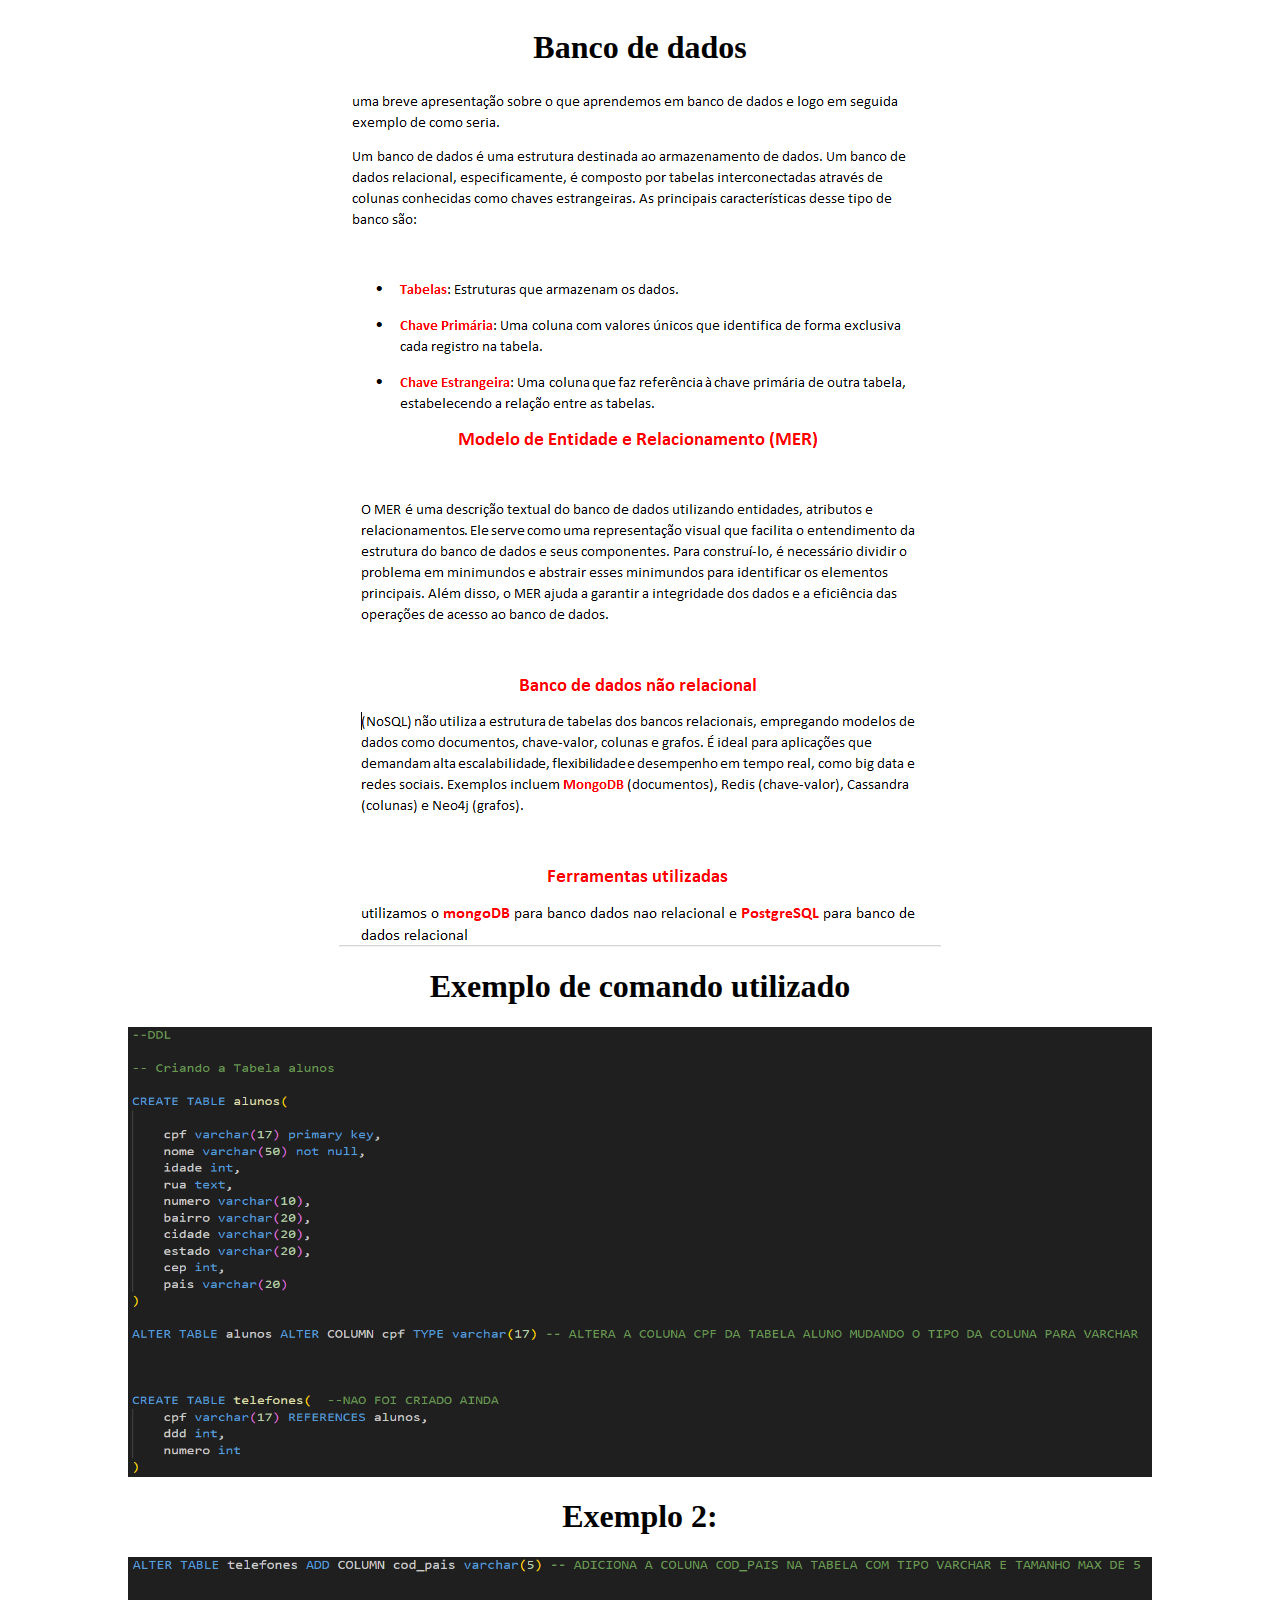
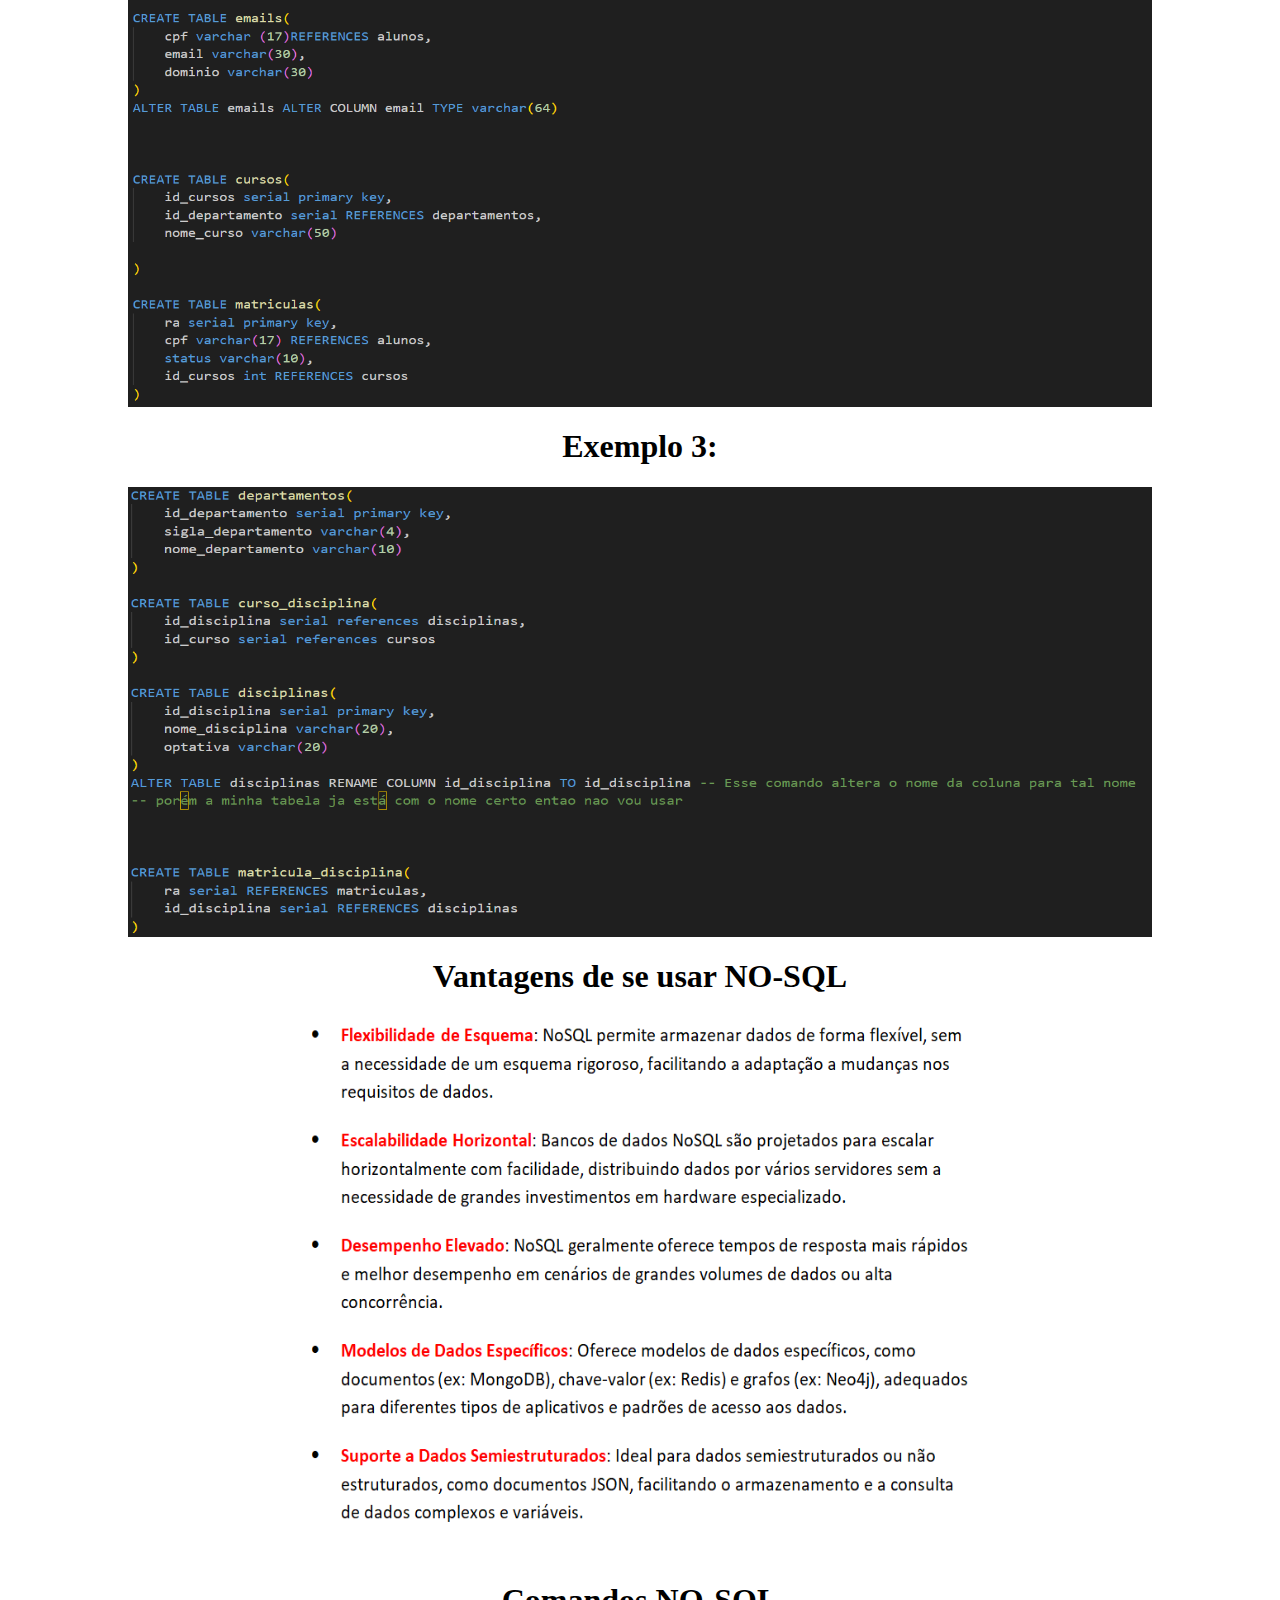
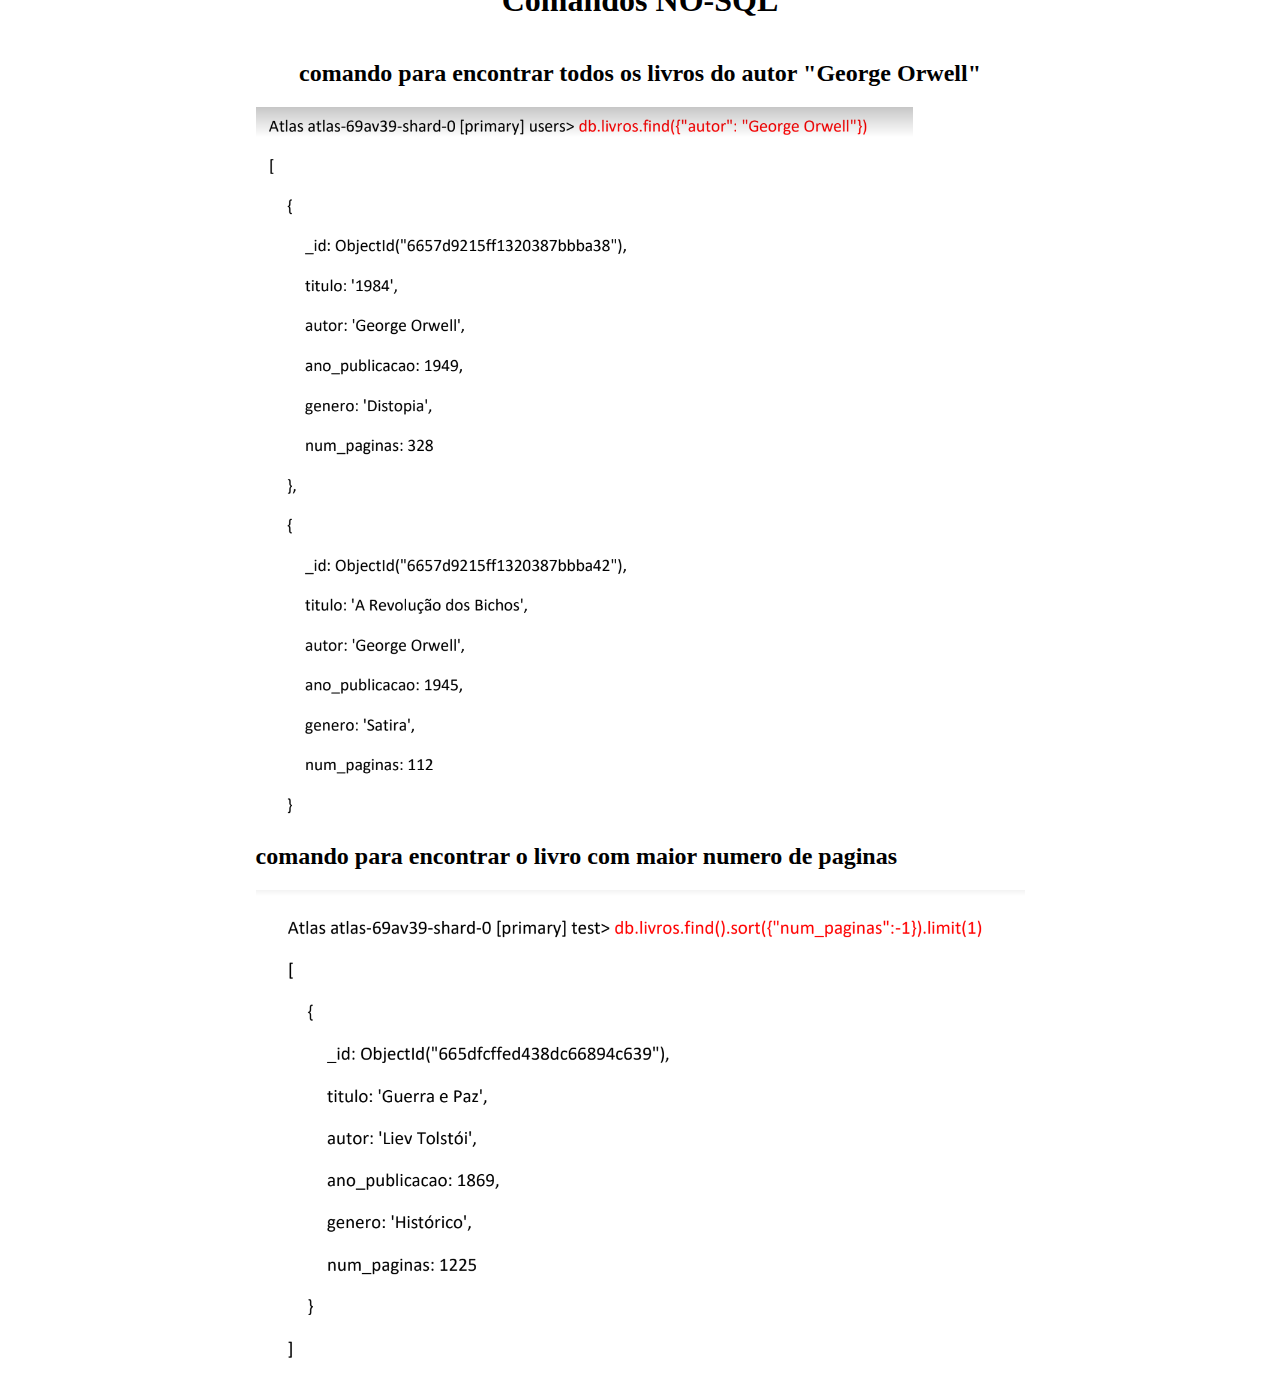
<file: banco.html>
<!DOCTYPE html>
<html lang="en">
<head>
    <meta charset="UTF-8">
    <meta name="viewport" content="width=device-width, initial-scale=1.0">
    <title>Document</title>
    <link rel="stylesheet" href="banco.css">
</head>
<body>
    <h1>Banco de dados</h1>
    <img src="banco1.PNG" alt="" class="banco_de">
    <img src="banco2.PNG" alt="" class="banco_de">
    <h1>Exemplo de comando utilizado</h1>
    <img src="banco01.png" alt="" class="banco">
    <h1>Exemplo 2:</h1>
    <img src="banco02.png" alt="" class="banco">
    <h1>Exemplo 3:</h1>
    <img src="banco03.png" alt="" class="banco">
    <h1>Vantagens de se usar NO-SQL</h1>
    <div class="no">
    <img src="nosql.png" alt="" class="banco">
</div>
      <h1>Comandos NO-SQL</h1>
      <h2>comando para encontrar todos os livros do autor "George Orwell"</h2>
      <div class="atividade">
      <img src="atividade3.png" alt="" class="atividade">
      <h2>comando para encontrar o livro com maior numero de paginas</h2>
      <img src="atividade4.png" alt="" class="atividade">
    </div>












   










</body>
</html>
</file>
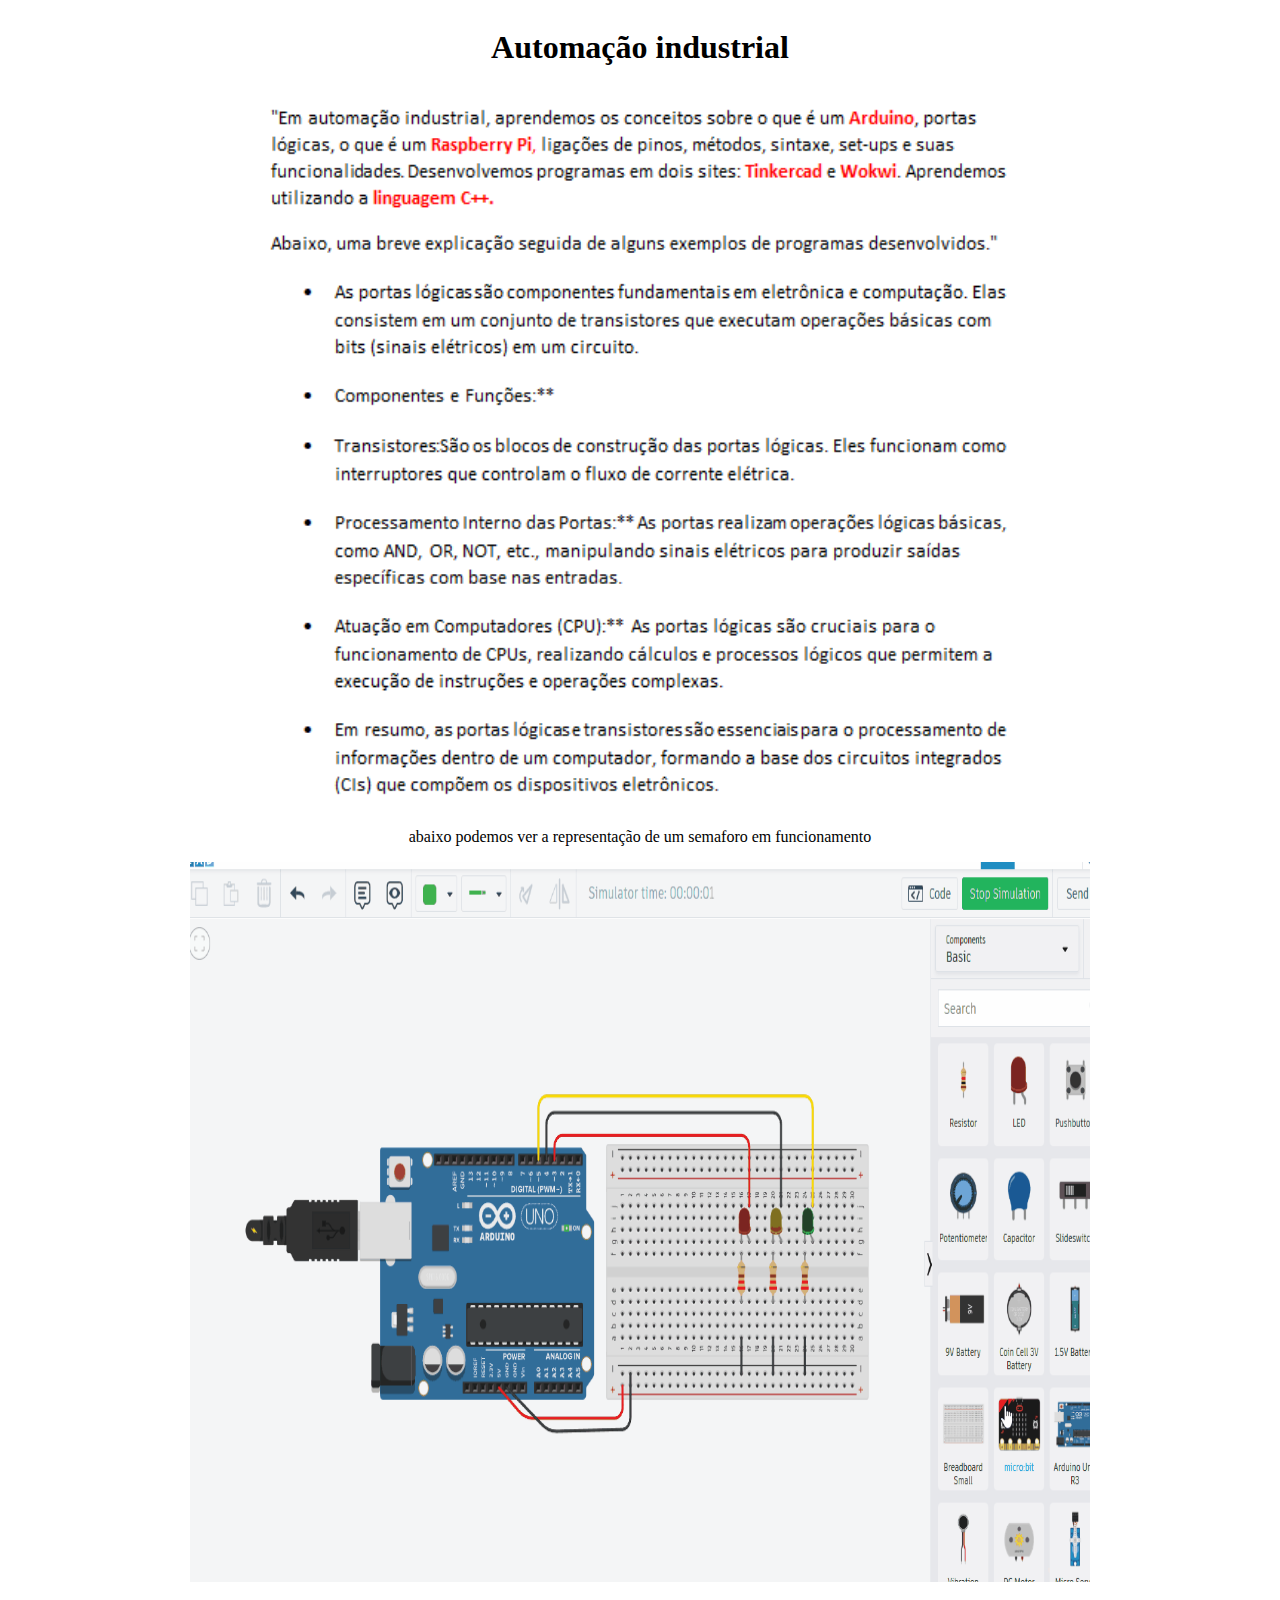
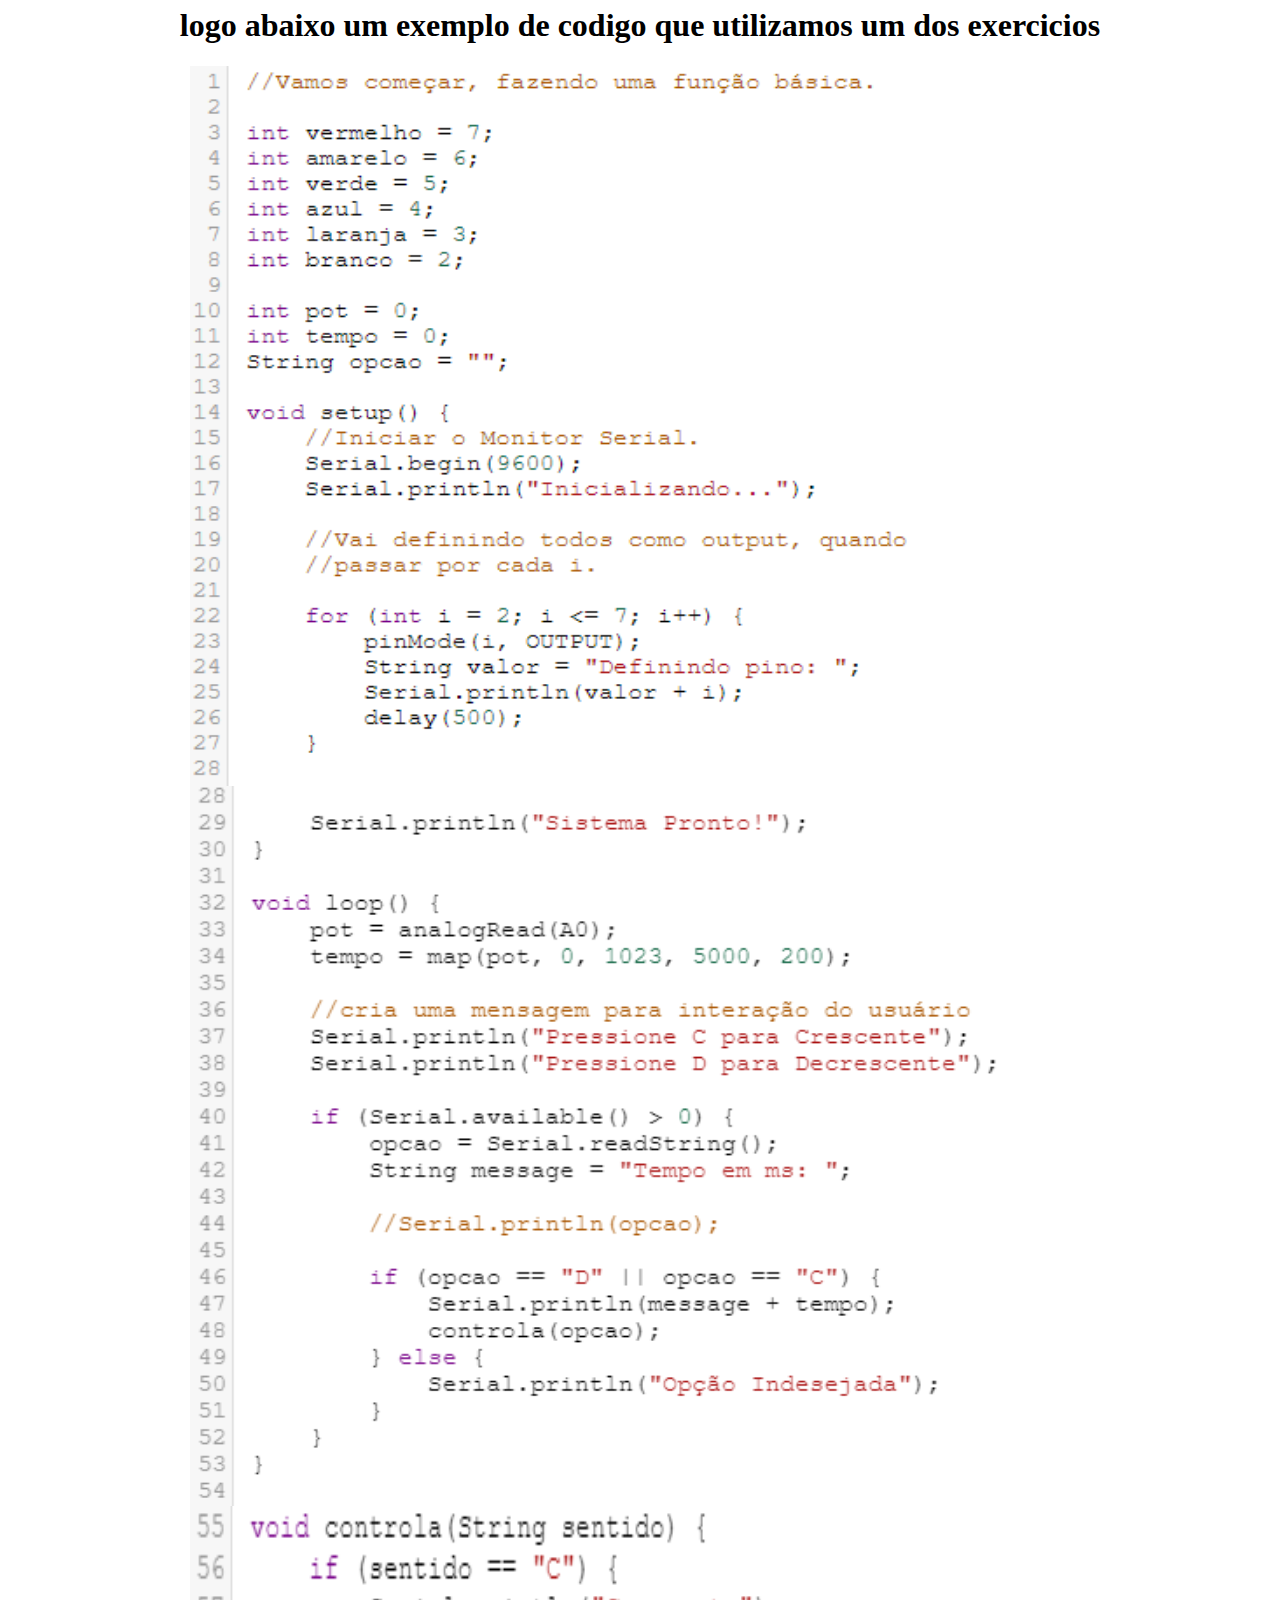
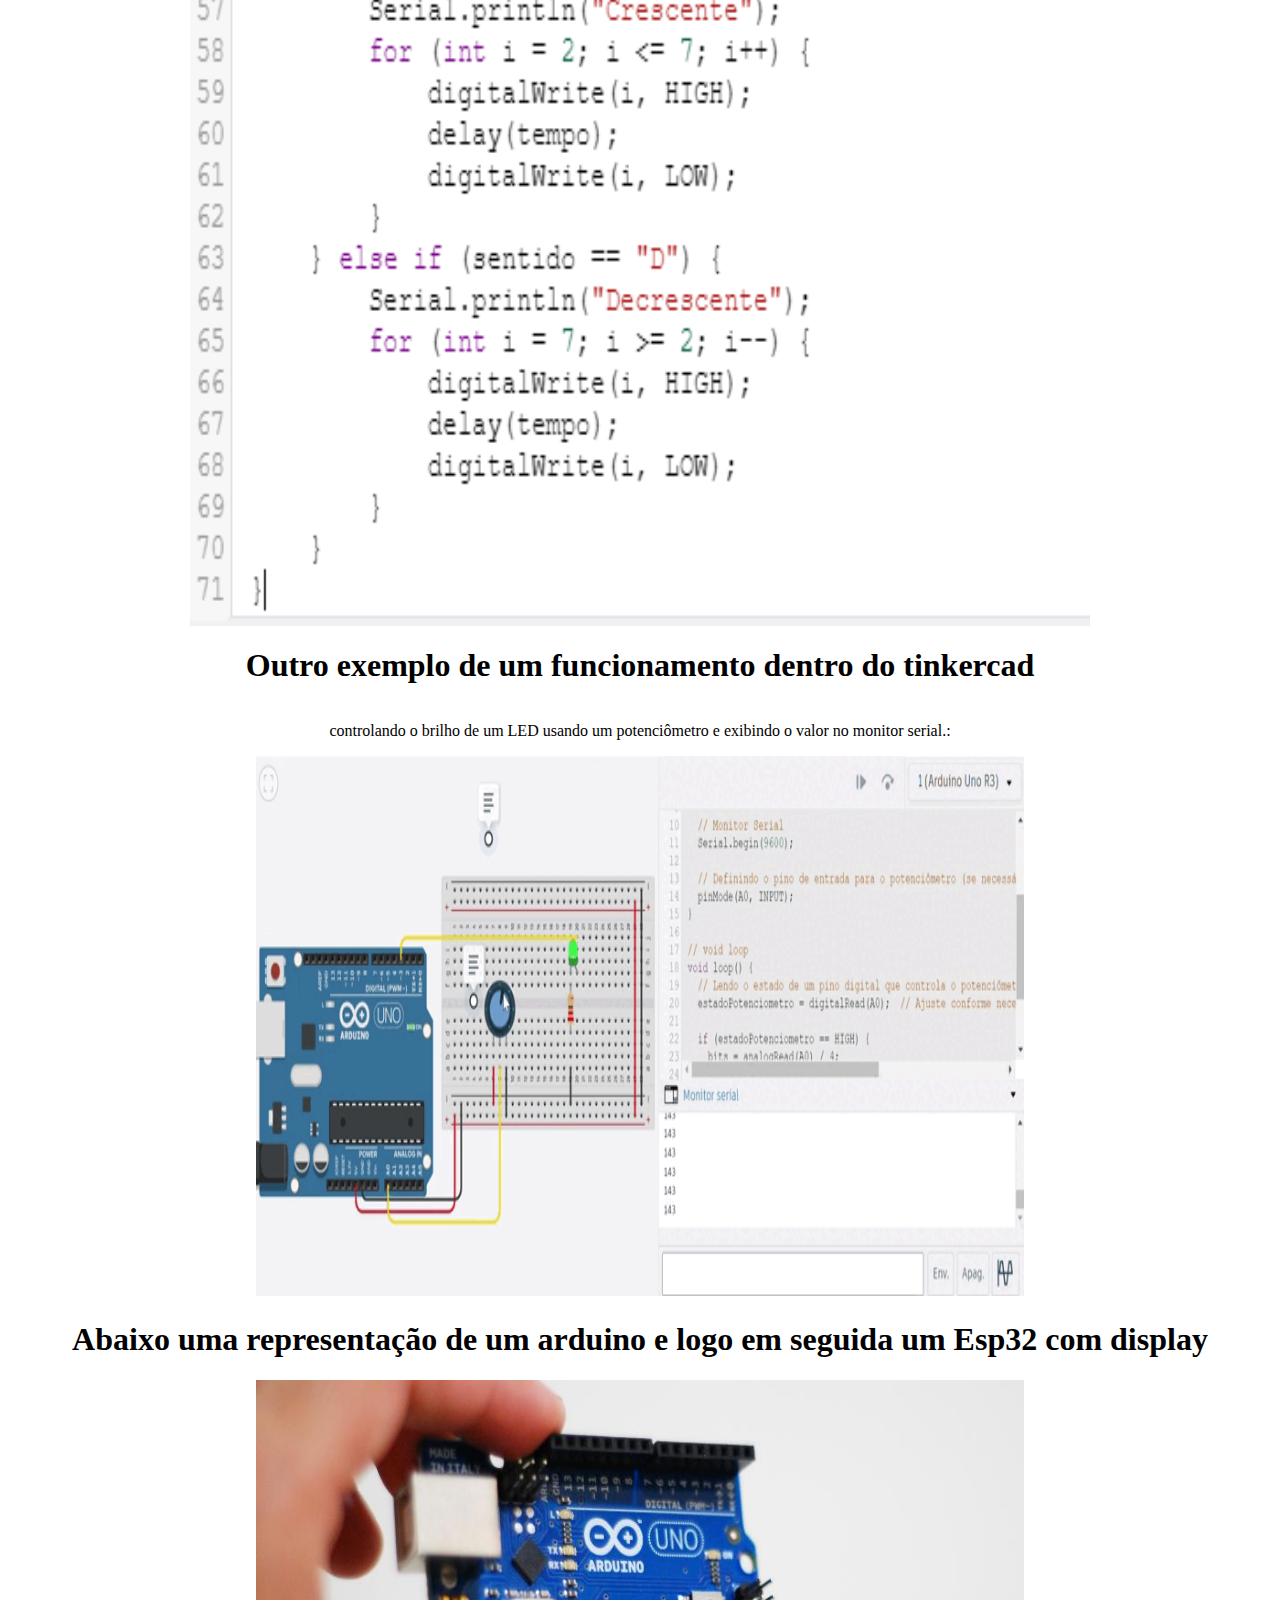
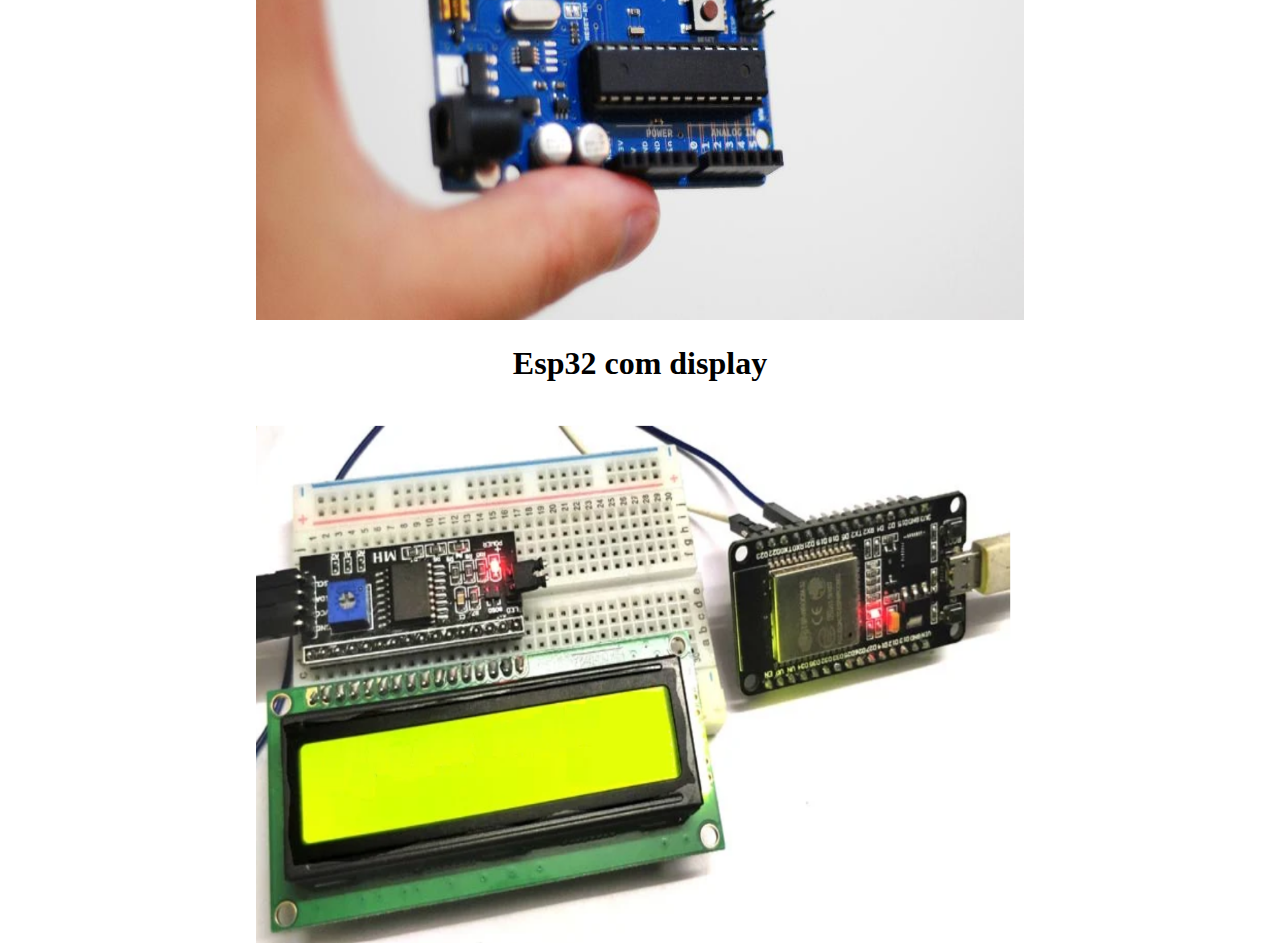
<file: c++.html>
<!DOCTYPE html>
<html lang="en">
<head>
    <meta charset="UTF-8">
    <meta name="viewport" content="width=device-width, initial-scale=1.0">
    <title>Automação industrial</title>
    <link rel="stylesheet" href="c++.css">
</head>
<body>
    <h1>Automação industrial</h1>
    <div>
    <img src="automacao.PNG" alt="" class="cprimeiro">
    </div>
    <p>abaixo podemos ver a representação de um semaforo em funcionamento</p>
    <div>
    <img src="semáforo.gif" alt="" class="primeiro">
    </div>
    <h1>logo abaixo um exemplo de codigo que utilizamos um dos exercicios</h1>
    <img src="automacao1.PNG" alt="" class="primeiro">
    <img src="automacao2.PNG" alt="" class="primeiro">
    <img src="automacao3.PNG" alt="" class="primeiro">
    <h1>Outro exemplo de um funcionamento dentro do tinkercad</h1>
    <p> controlando o brilho de um LED usando um potenciômetro e exibindo o valor no
        monitor serial.:</p>
    <div>
    <img src="videoNovo.gif" alt="" class="segundo">
    </div>
    <h1>Abaixo uma representação de um arduino e logo em seguida um Esp32 com display</h1>
    <div>
    <img src="arduinoo.jpg" alt="" class="terceiro">
    </div>
    <h1>Esp32 com display</h1>
    <img src="esp.png" alt="" class="terceiro">












</body>
</html>
</file>
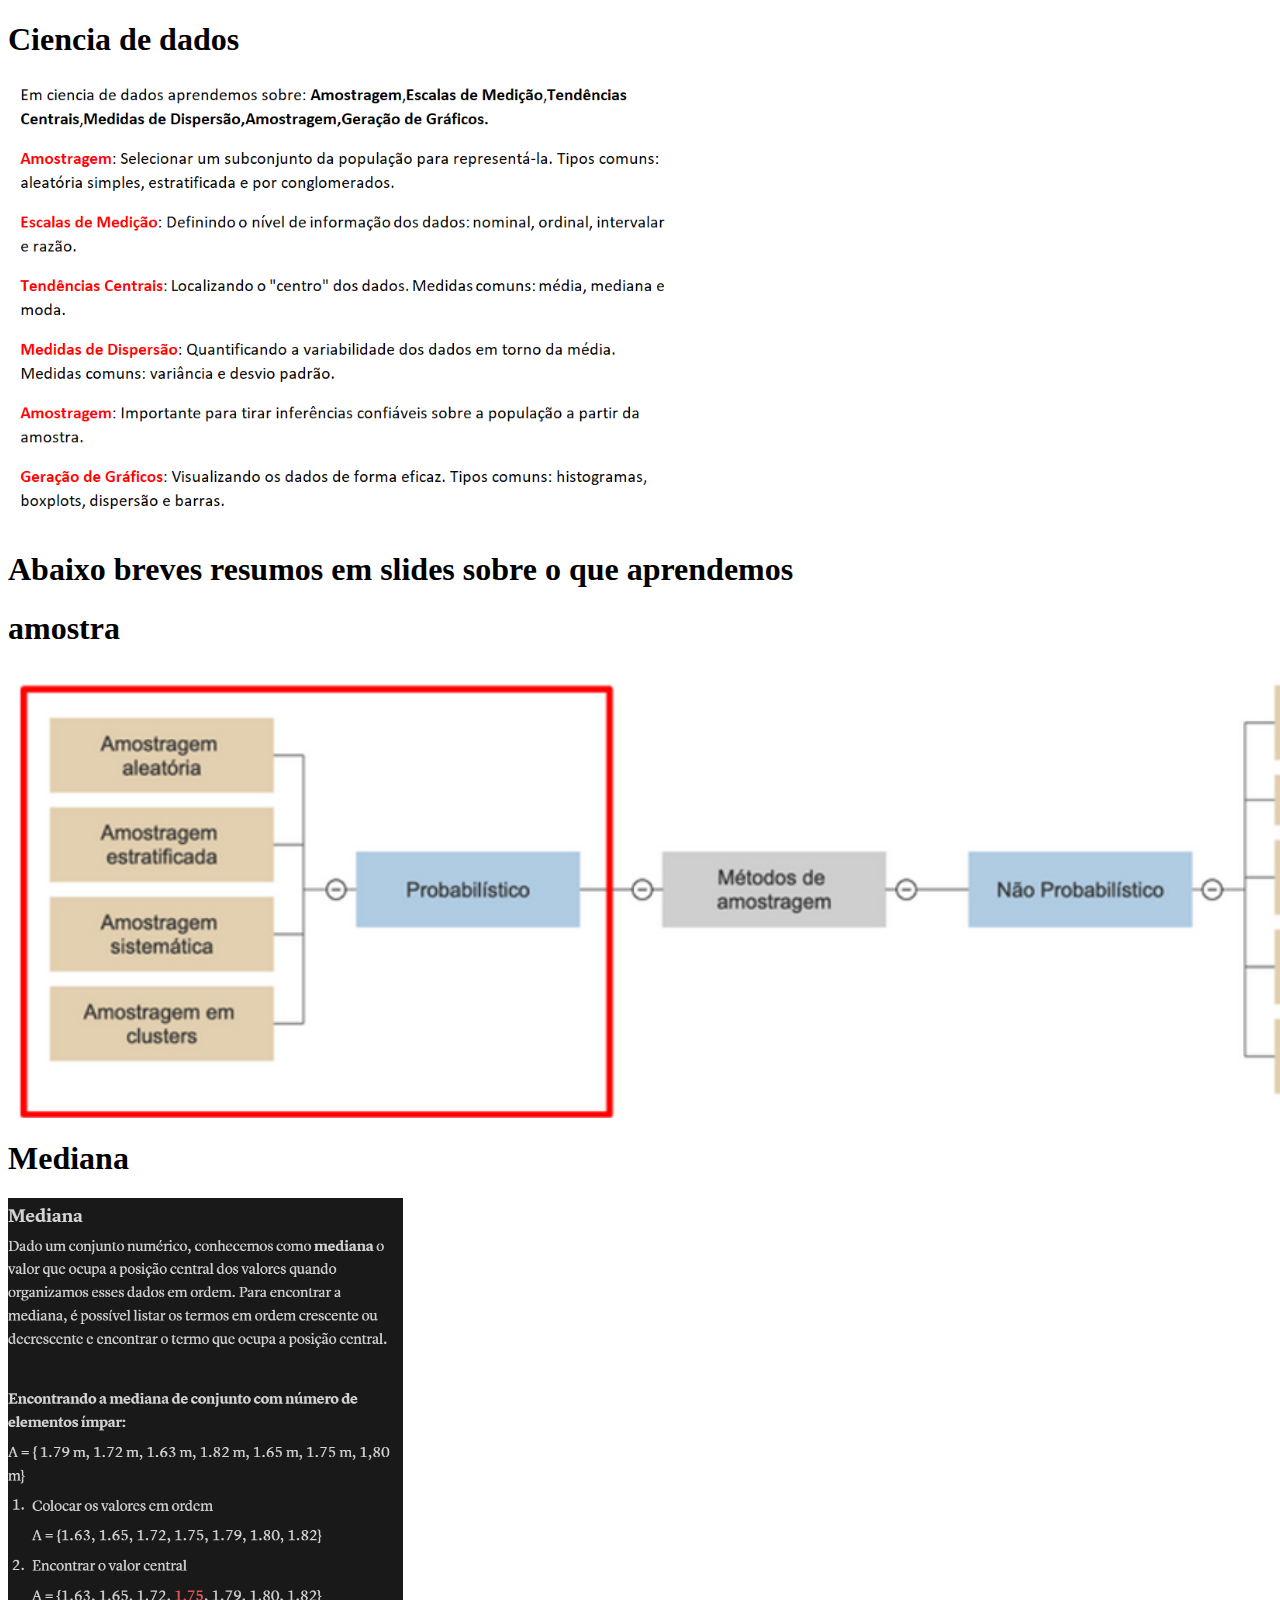
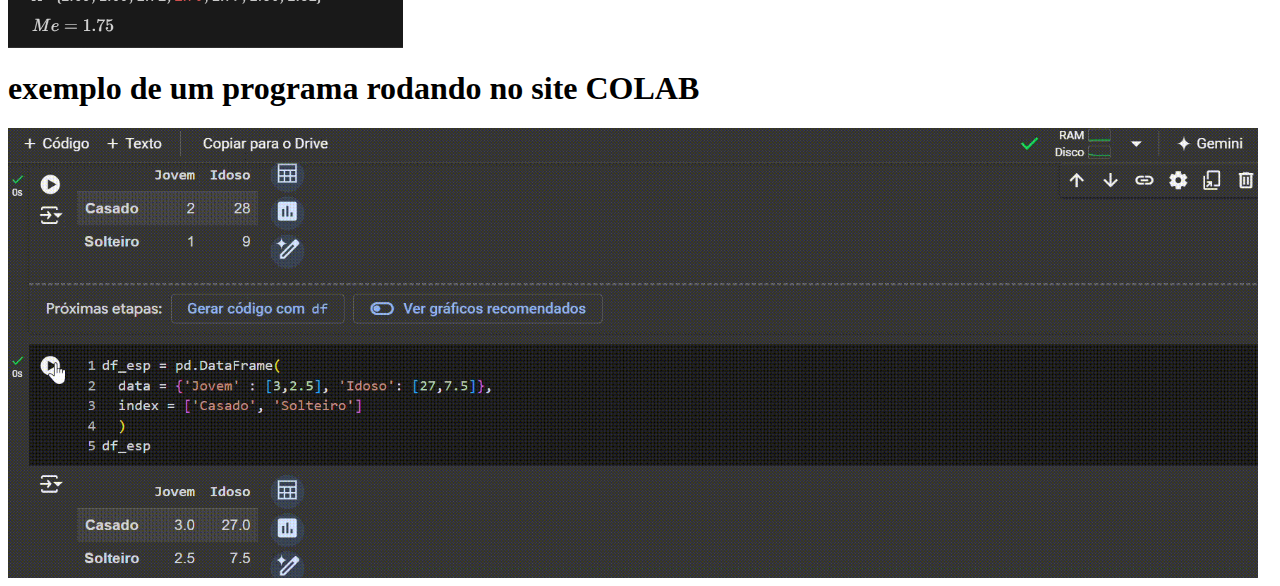
<file: ciencia.html>
<!DOCTYPE html>
<html lang="en">
<head>
    <meta charset="UTF-8">
    <meta name="viewport" content="width=device-width, initial-scale=1.0">
    <title>Document</title>
    <link rel="stylesheet" href="ciencia.css">
</head>
<body>
    <div>
    <h1>Ciencia de dados</h1>
    <img src="ciencia.png" alt="" class="Ciencia">
    <h1>Abaixo breves resumos em slides sobre o que aprendemos</h1>
    <h1>amostra</h1>
    <img src="amostra.png" alt="" class="Ciencia">
    <h1>Mediana</h1>
    <img src="mediana.png" alt="" class="Ciencia">
    <h1>exemplo de um programa rodando no site COLAB</h1>
    <img src="colabvideo (1).gif" alt="" class="Ciencia">

</div>

    





</body>
</html>
</file>
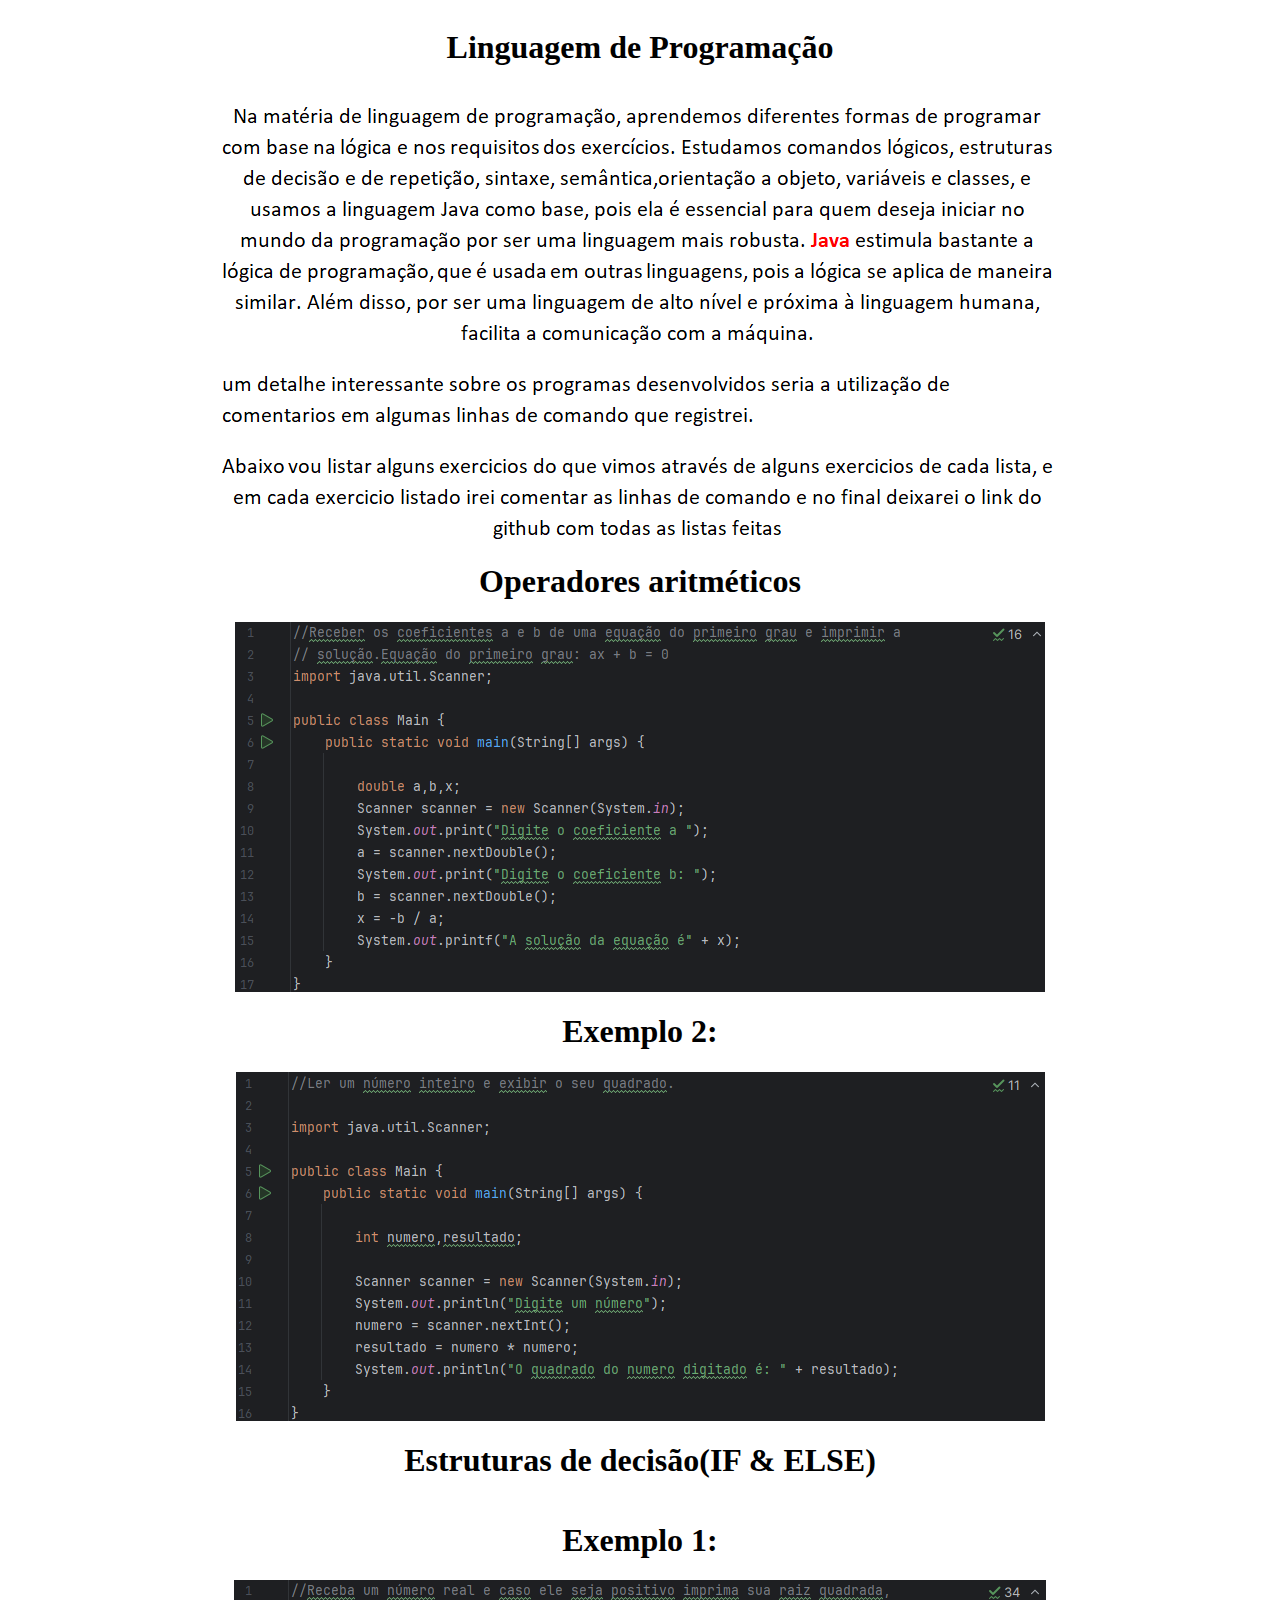
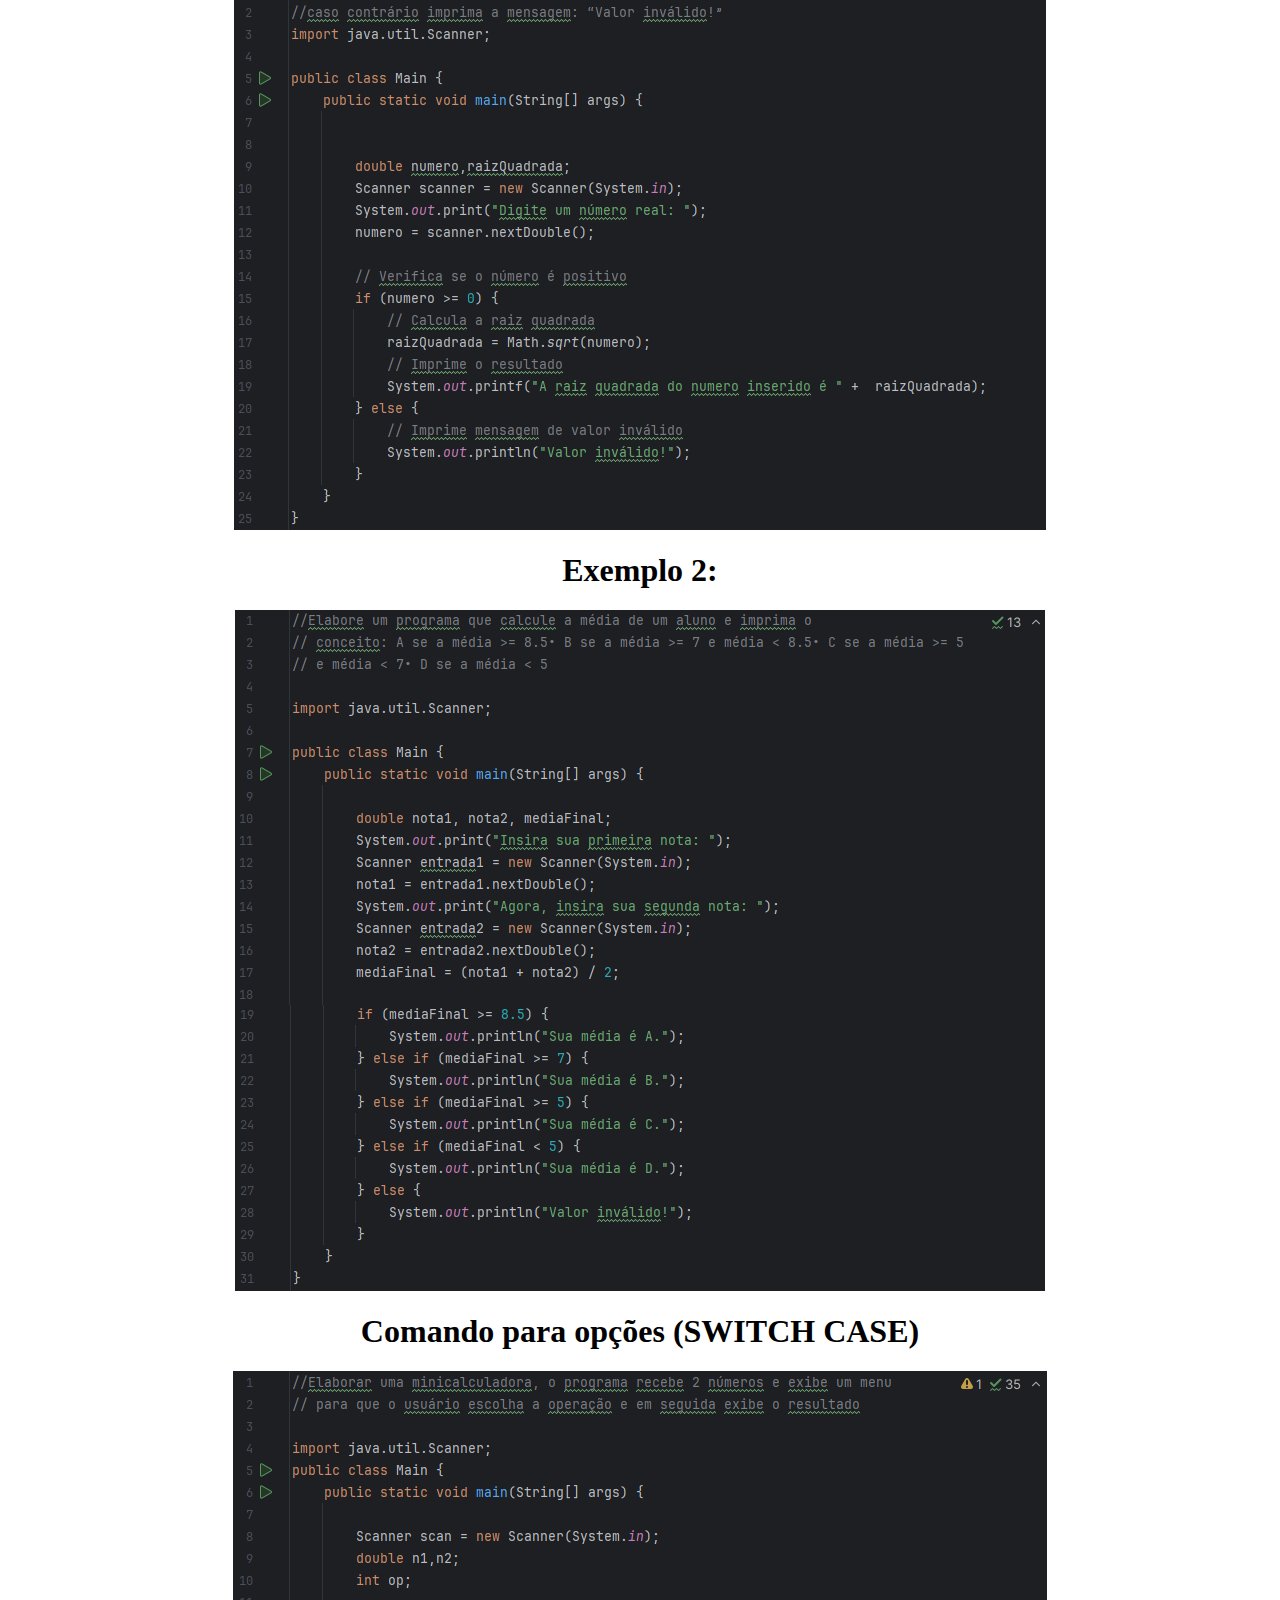
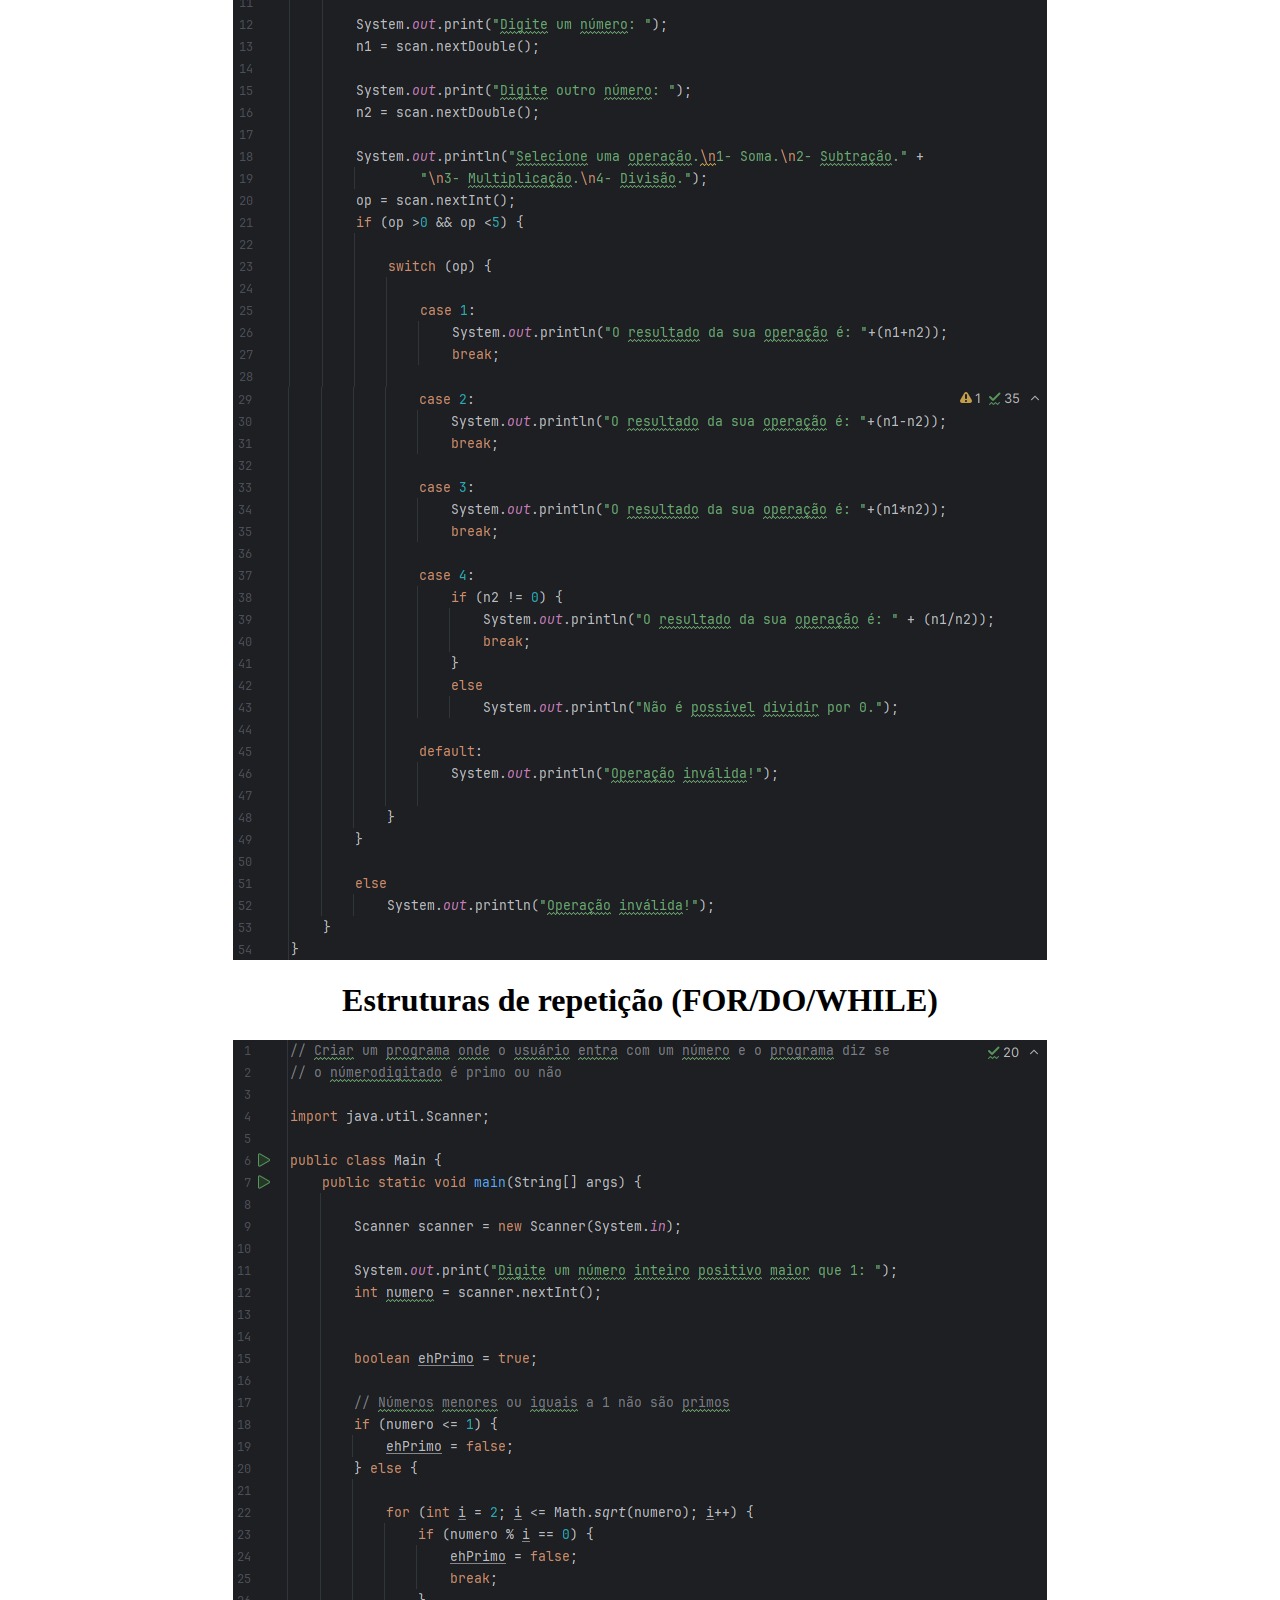
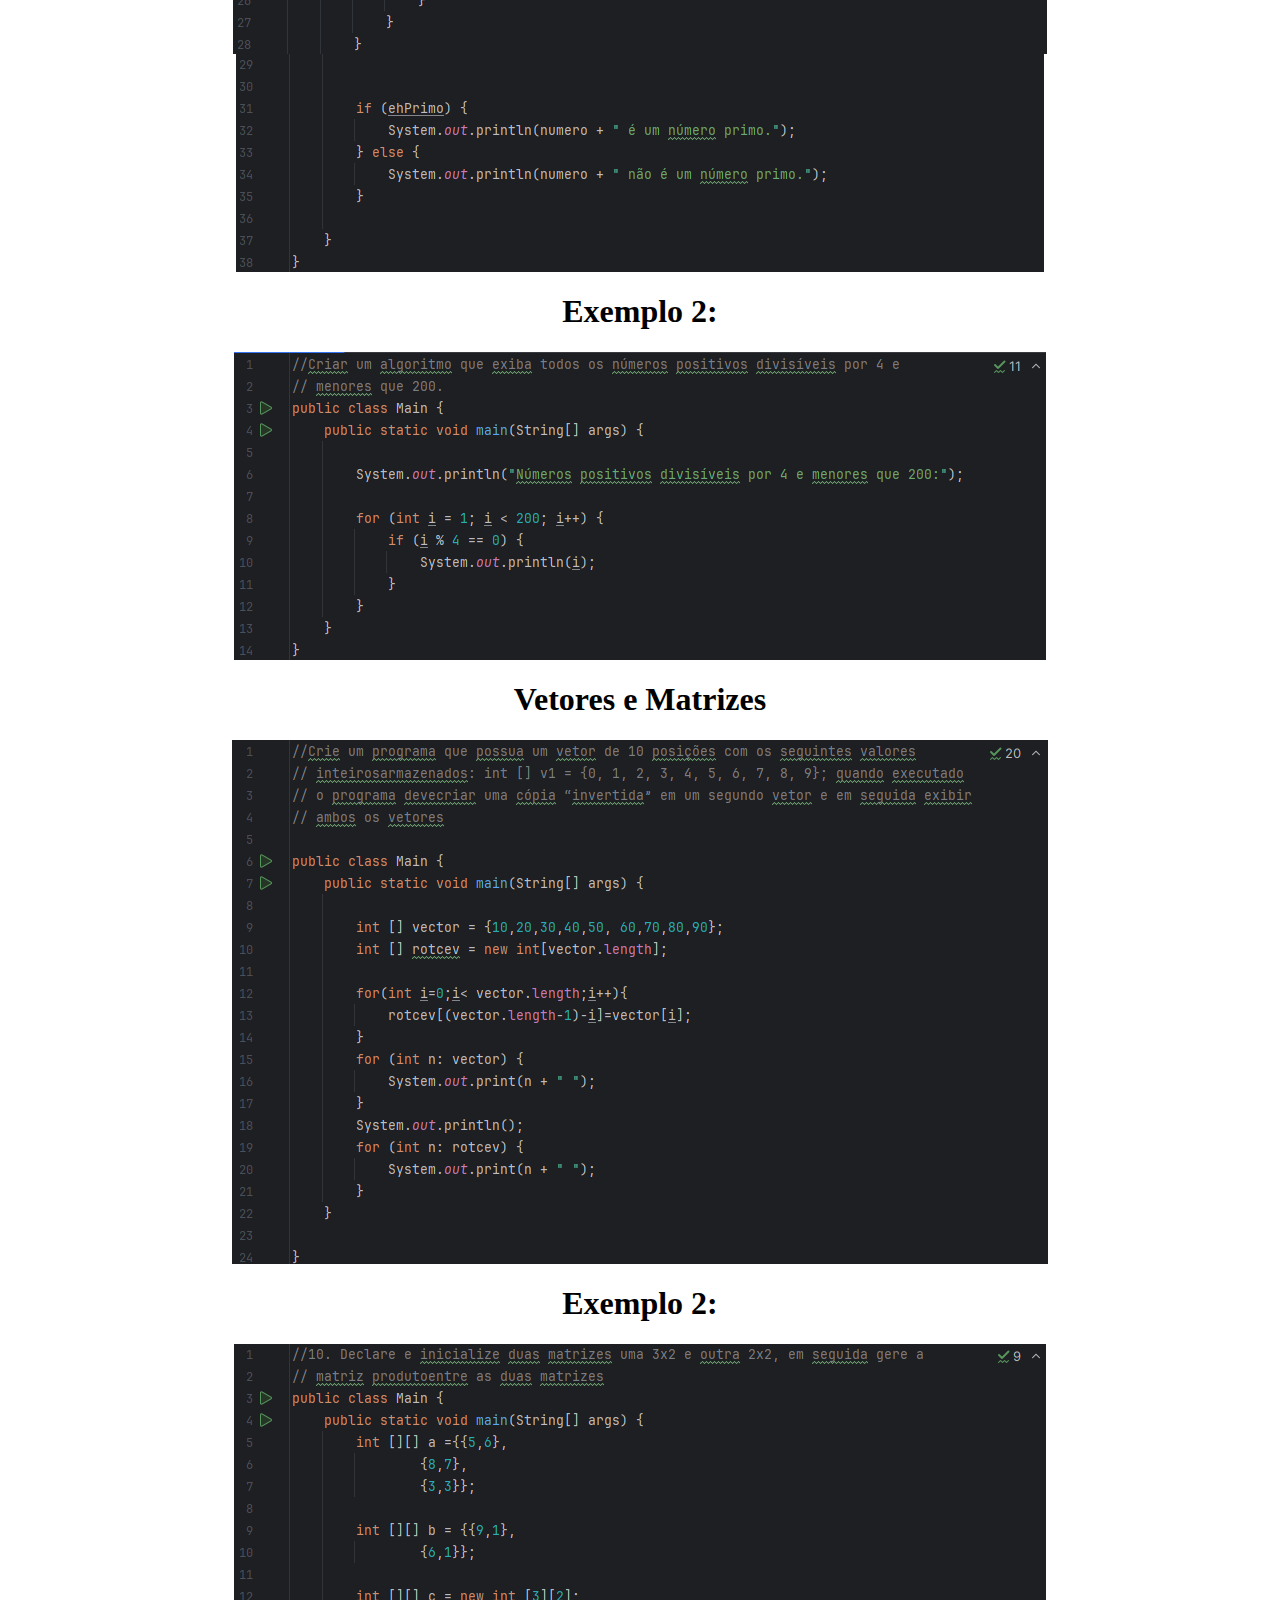
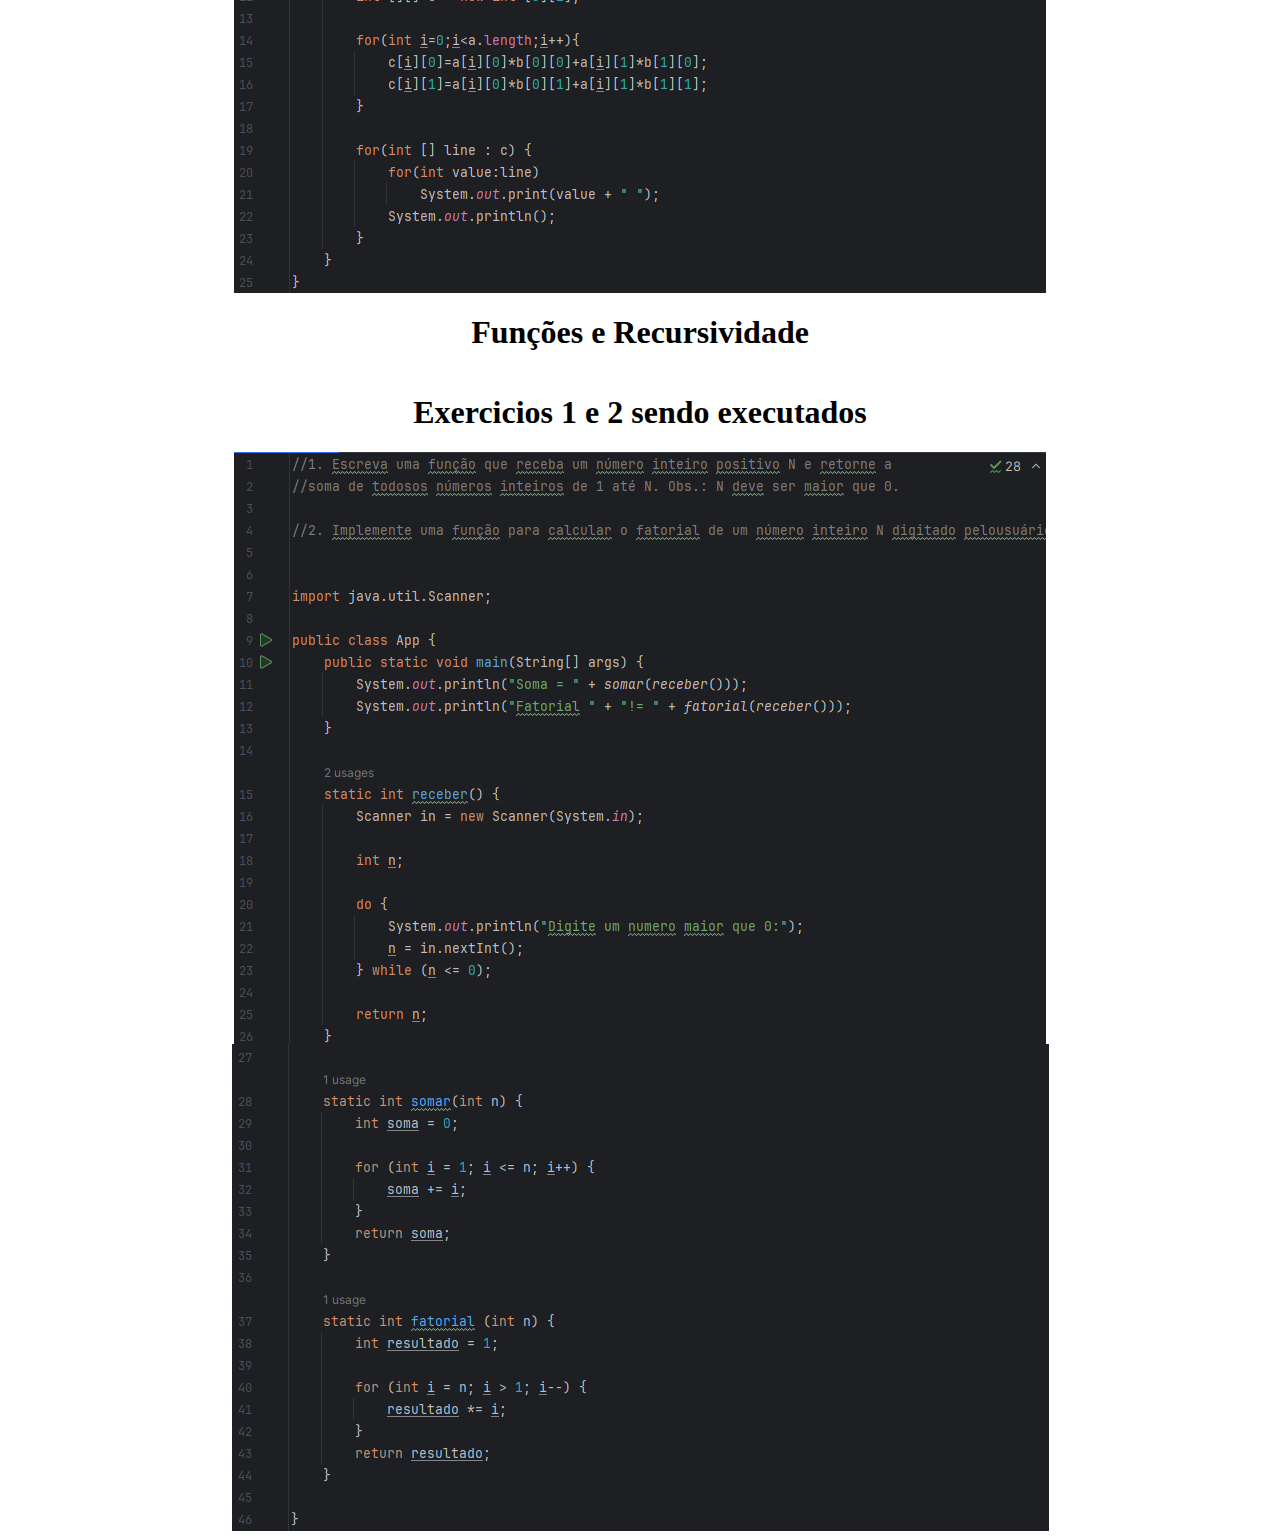
<file: java.html>
<!DOCTYPE html>
<html lang="en">
<head>
    <meta charset="UTF-8">
    <meta name="viewport" content="width=device-width, initial-scale=1.0">
    <title>Document</title>
    <link rel="stylesheet" href="java.css">
</head>
<body>

    <h1>Linguagem de Programação</h1>
    <img src="java01.png" alt="" class="java_primeiro">
    <h1>Operadores aritméticos</h1>
    <img src="java1.PNG" alt="" class="java_primeiro">
    <h1>Exemplo 2:</h1>
    <img src="java2.PNG" alt="" class="java_primeiro">
    <h1>Estruturas de decisão(IF & ELSE)</h1>
    <h1>Exemplo 1:</h1>
    <img src="java3.PNG" alt="" class="java_primeiro">
    <h1>Exemplo 2:</h1>
    <img src="java4.PNG" alt="" class="java_primeiro">
    <img src="java5.PNG" alt="" class="java_primeiro">
    <h1>Comando para opções (SWITCH CASE)</h1>
    <img src="java6.PNG" alt="" class="java_primeiro">
    <img src="certo.PNG" alt="" class="java_primeiro">
    <h1>Estruturas de repetição (FOR/DO/WHILE)</h1>
    <img src="java9.PNG" alt="" class="java_primeiro">
    <img src="java10.PNG" alt="" class="java_primeiro">
    <h1>Exemplo 2:</h1>
    <img src="java11.PNG" alt="" class="java_primeiro">
    <h1>Vetores e Matrizes</h1>
    <img src="java12.PNG" alt="" class="java_primeiro">
    <h1>Exemplo 2:</h1>
    <img src="java13.PNG" alt="" class="java_primeiro">
    <h1>Funções e Recursividade</h1>
    <h1>Exercicios 1 e 2 sendo executados</h1>
    <img src="java14.PNG" alt="" class="java_primeiro">
    <img src="java15.PNG" alt="" class="java_primeiro">

 </body>
</html>
</file>
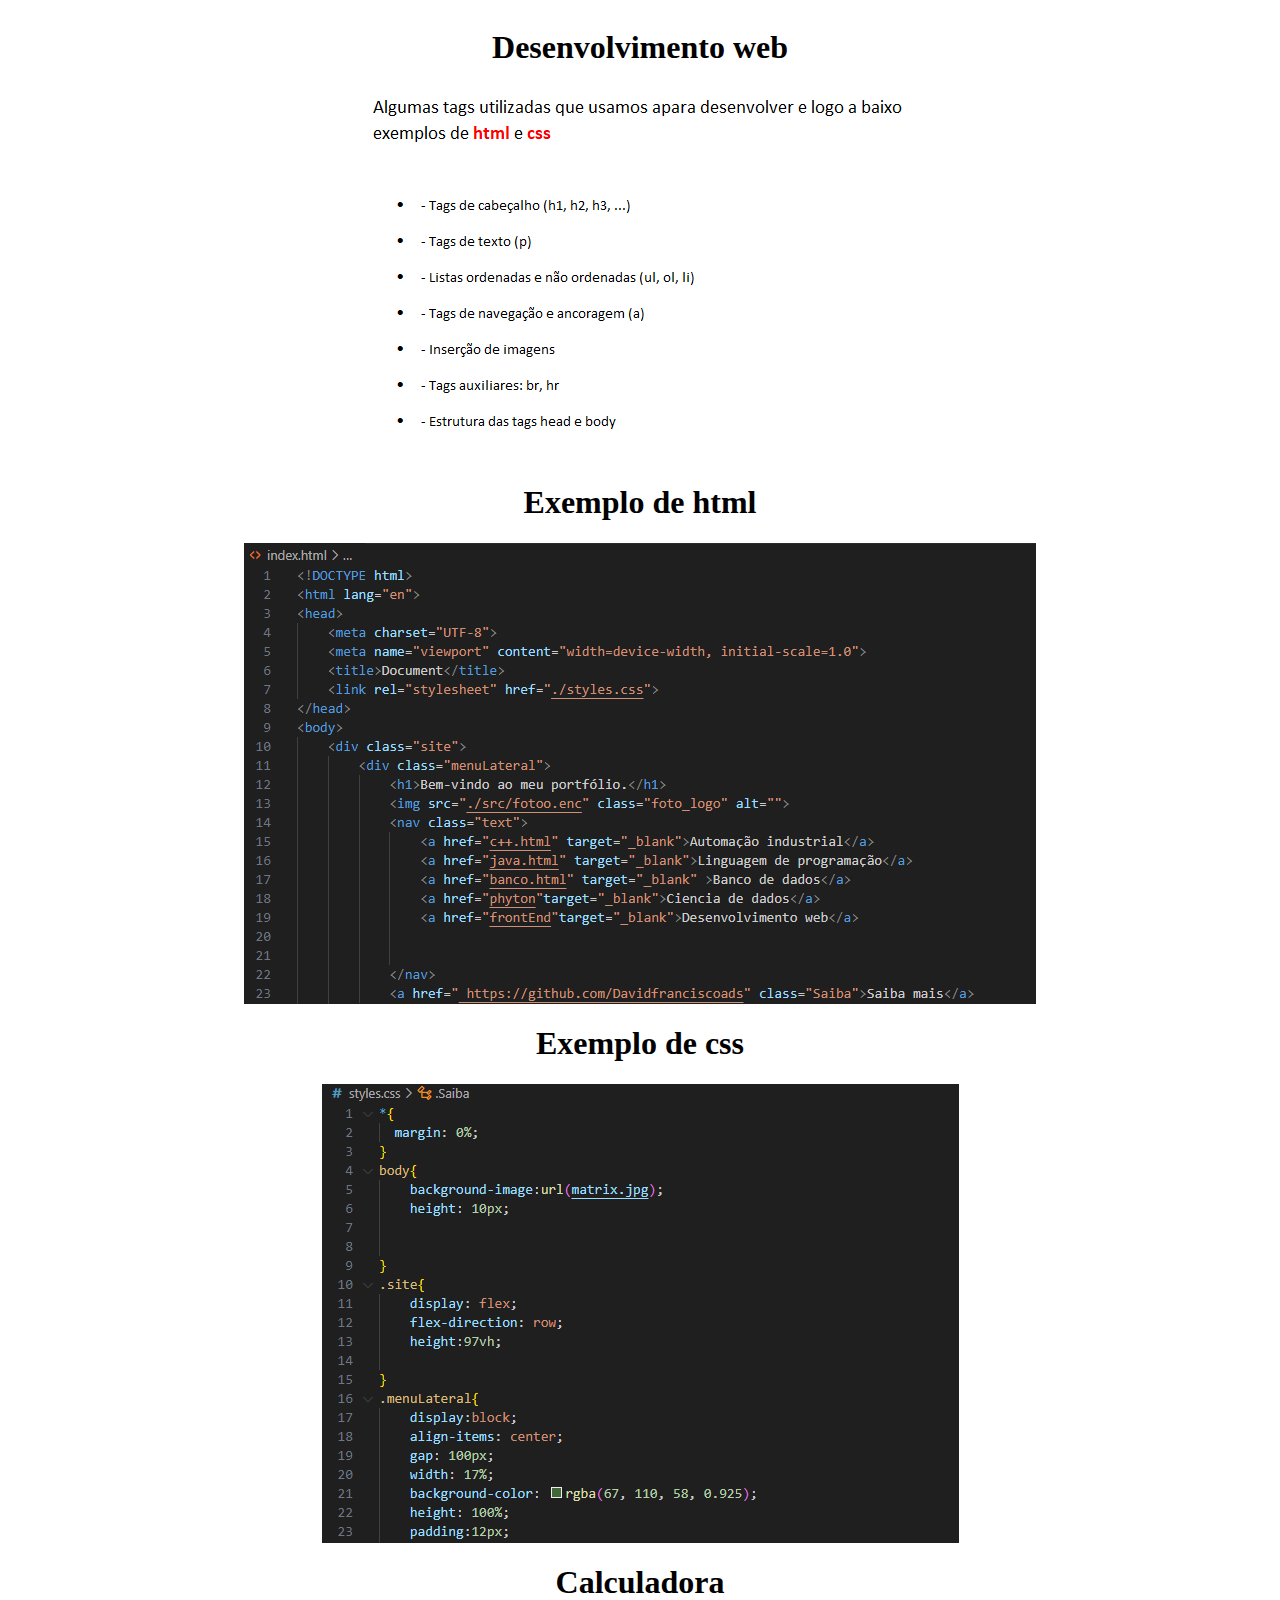
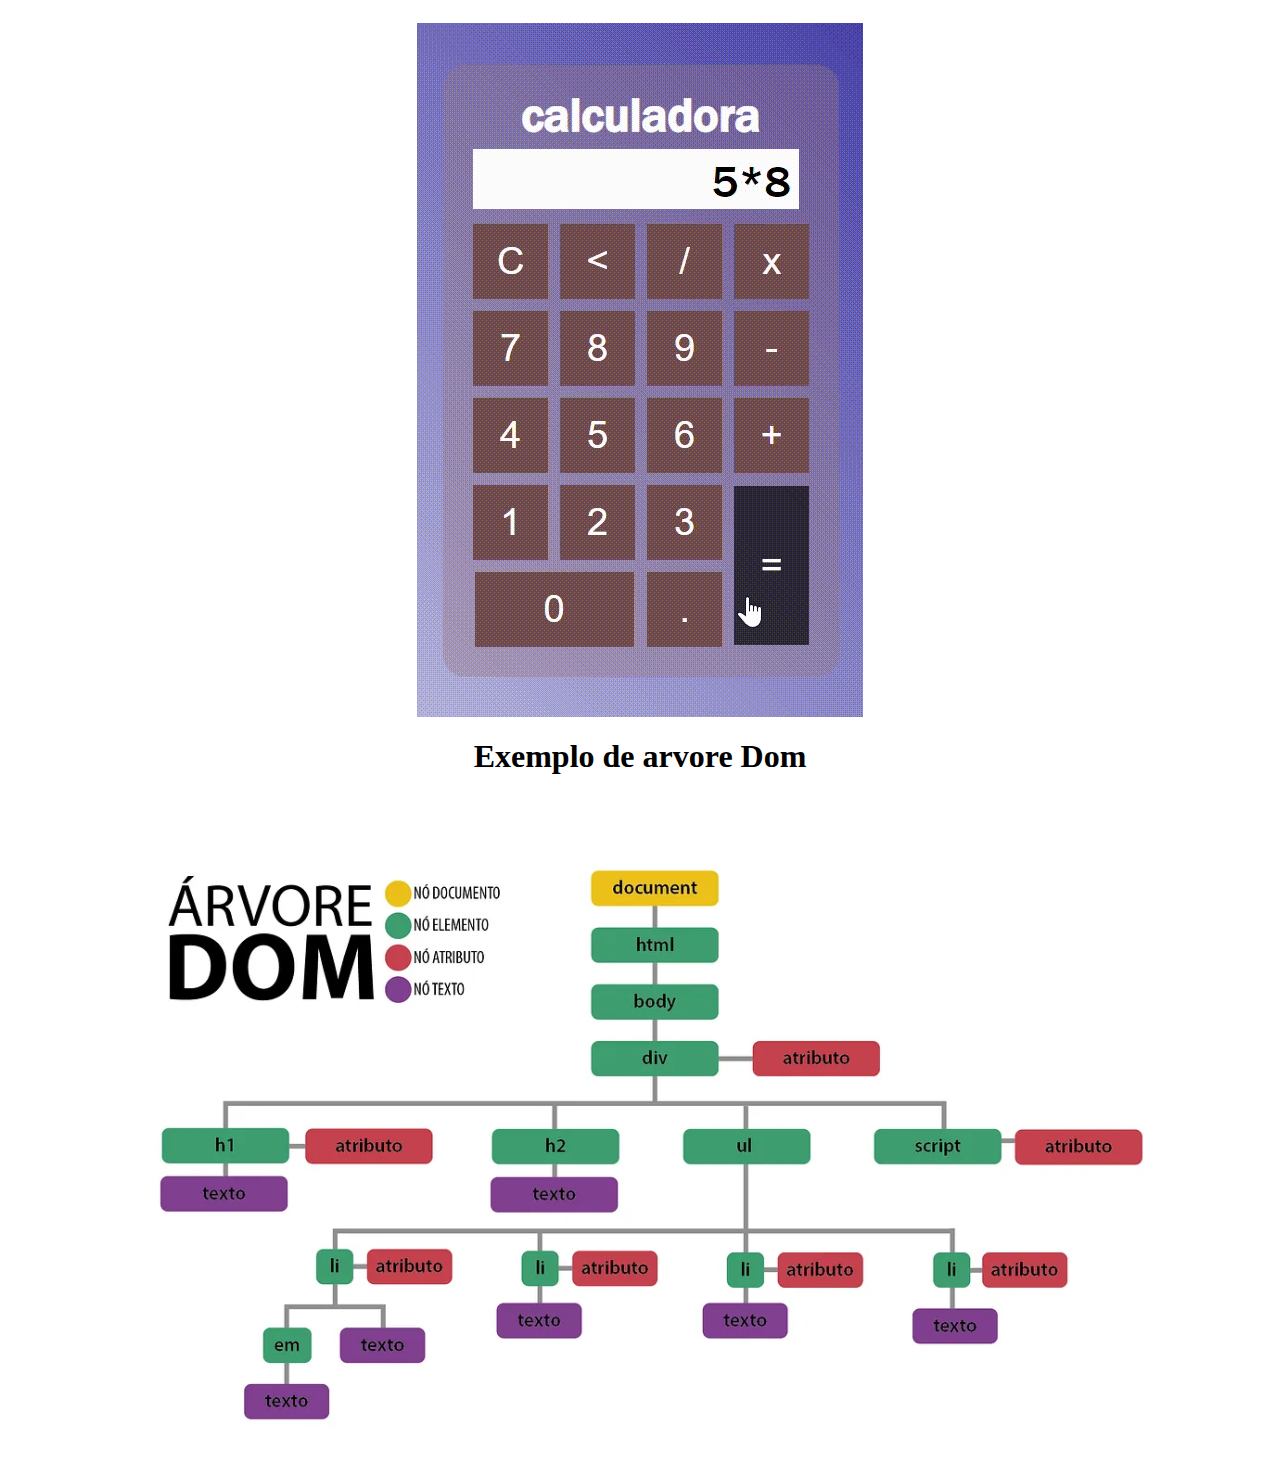
<file: script.html>
<!DOCTYPE html>
<html lang="en">
<head>
    <meta charset="UTF-8">
    <meta name="viewport" content="width=device-width, initial-scale=1.0">
    <title>Document</title>
    <link rel="stylesheet" href="script.css">
</head>
<body>
    <h1>Desenvolvimento web</h1>
    <img src="web.PNG" alt="" class="web">
    <h1>Exemplo de html</h1>
    <img src="desen.PNG" alt="" class="web">
    <h1>Exemplo de css</h1>
    <img src="desen2.PNG" alt="" class="web">
    <h1>Calculadora</h1>
    <img src="a414cc84-bc81-4cf5-94bc-2b34bf58f427.gif" alt="" class="web">
    <h1>Exemplo de arvore Dom</h1>
    <img src="arvore.png" alt="" class="web">

    

  </body>
</html>
</file>
<file: banco.css>
body{
    display: flex;
    flex-direction: column;
    align-items: center;
}
.banco{

height: 50vh;
width: 80vw;
}
.no img{

    height: 60vh;
    width: 55vw;
    

}
</file>
<file: c++.css>
body{
    display: flex;
    flex-direction: column;
    align-items: center;
}
.primeiro{

    height: 80vh;
    width: 100vh;

}
.segundo{
    height: 60vh;
    width: 60vw;

}
.terceiro{

    height: 60vh;
    width: 60vw;

}
.cprimeiro{
    height: 80vh;
    width: 60vw;


}
@media (max-width: 768px) {
    img{
        height: 200px;
        width: 200px;
    }
}
.foto img{
  
    height: 20vh;
    width: 30vw;

}
</file>
<file: ciencia.css>
.Ciencia{

    display: flex;
    flex-direction: column;
    align-items: center;
    height: 50vh;
    text-align: ;

}
@media (max-width: 768px) {
    img{
        height: 200px;
        width: 200px;
    }
}
</file>
<file: java.css>
body{
    display: flex;
    flex-direction: column;
    align-items: center;
}
@media (max-width: 768px) {
    img{
        height: 200px;
        width: 200px;
    }
}
</file>
<file: script.css>
body{
    display: flex;
    flex-direction: column;
    align-items: center;
}
.primeiro{

    height: 80vh;
    width: 100vh;

}
</file>
